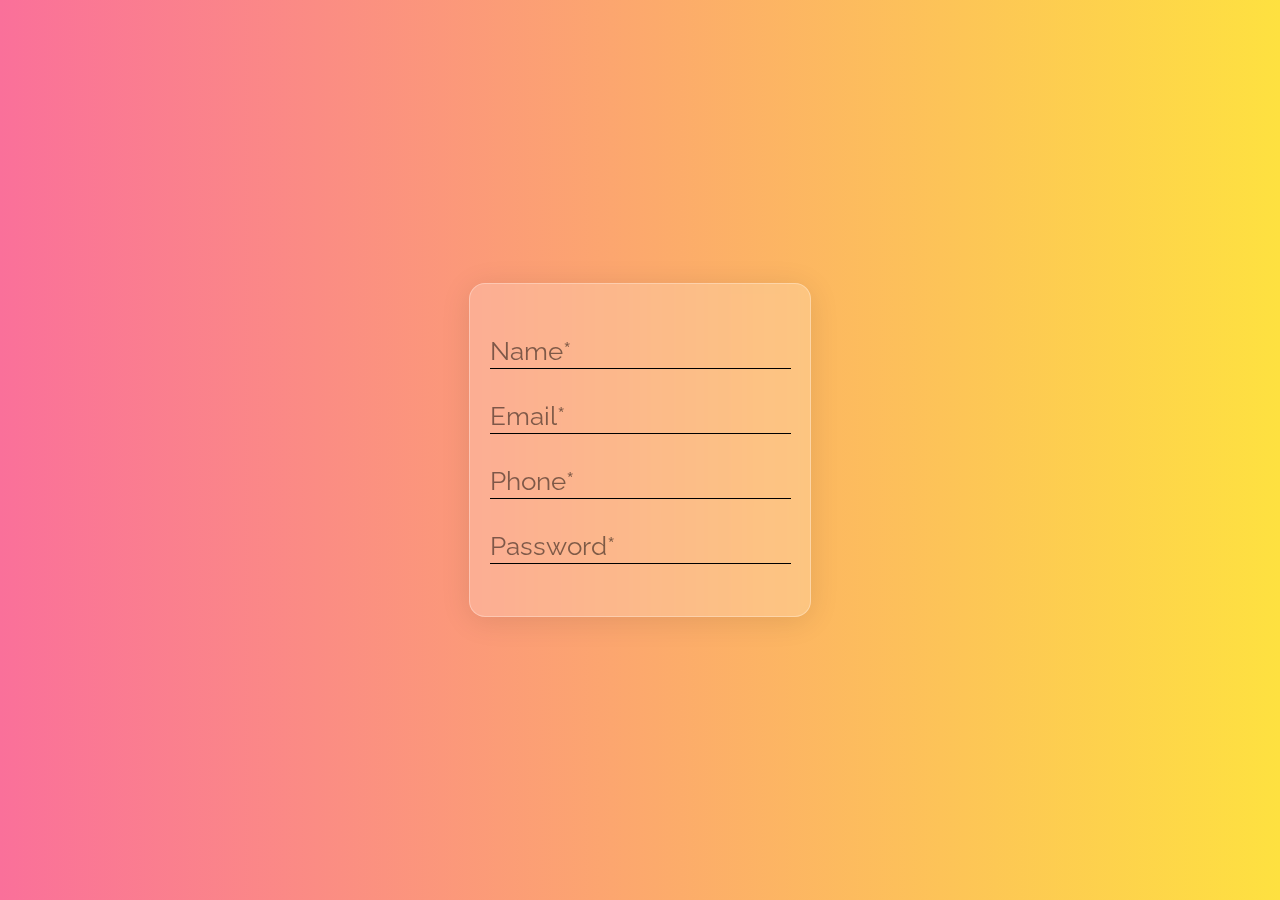
<file: Project 2 | Create custom input/index.html>
<!DOCTYPE html>
<html lang="en">

<head>
    <meta charset="UTF-8">
    <meta http-equiv="X-UA-Compatible" content="IE=edge">
    <meta name="viewport" content="width=device-width, initial-scale=1.0">
    <title>Custom Input</title>
    <link rel="stylesheet" href="style.css">
    <link rel="preconnect" href="https://fonts.googleapis.com">
    <link rel="preconnect" href="https://fonts.gstatic.com" crossorigin>
    <link href="https://fonts.googleapis.com/css2?family=Raleway:wght@100;200;300&display=swap" rel="stylesheet">
</head>

<body>
    <main>
        <div class="inputs-container">
            <div class="single-input-container">
                <label for="name">Name*</label>
                <input type="text" id="name" autocomplete="off" />
            </div>
            <div class="single-input-container">
                <label for="email">Email*</label>
                <input type="email" id="email" autocomplete="off" />
            </div>
            <div class="single-input-container">
                <label for="phone">Phone*</label>
                <input type="text" id="phone" autocomplete="off" />
            </div>
            <div class="single-input-container">
                <label for="password">Password*</label>
                <input type="password" id="password" autocomplete="off" />
            </div>
        </div>
    </main>
    <script src="./custom.js"></script>
</body>

</html>
</file>
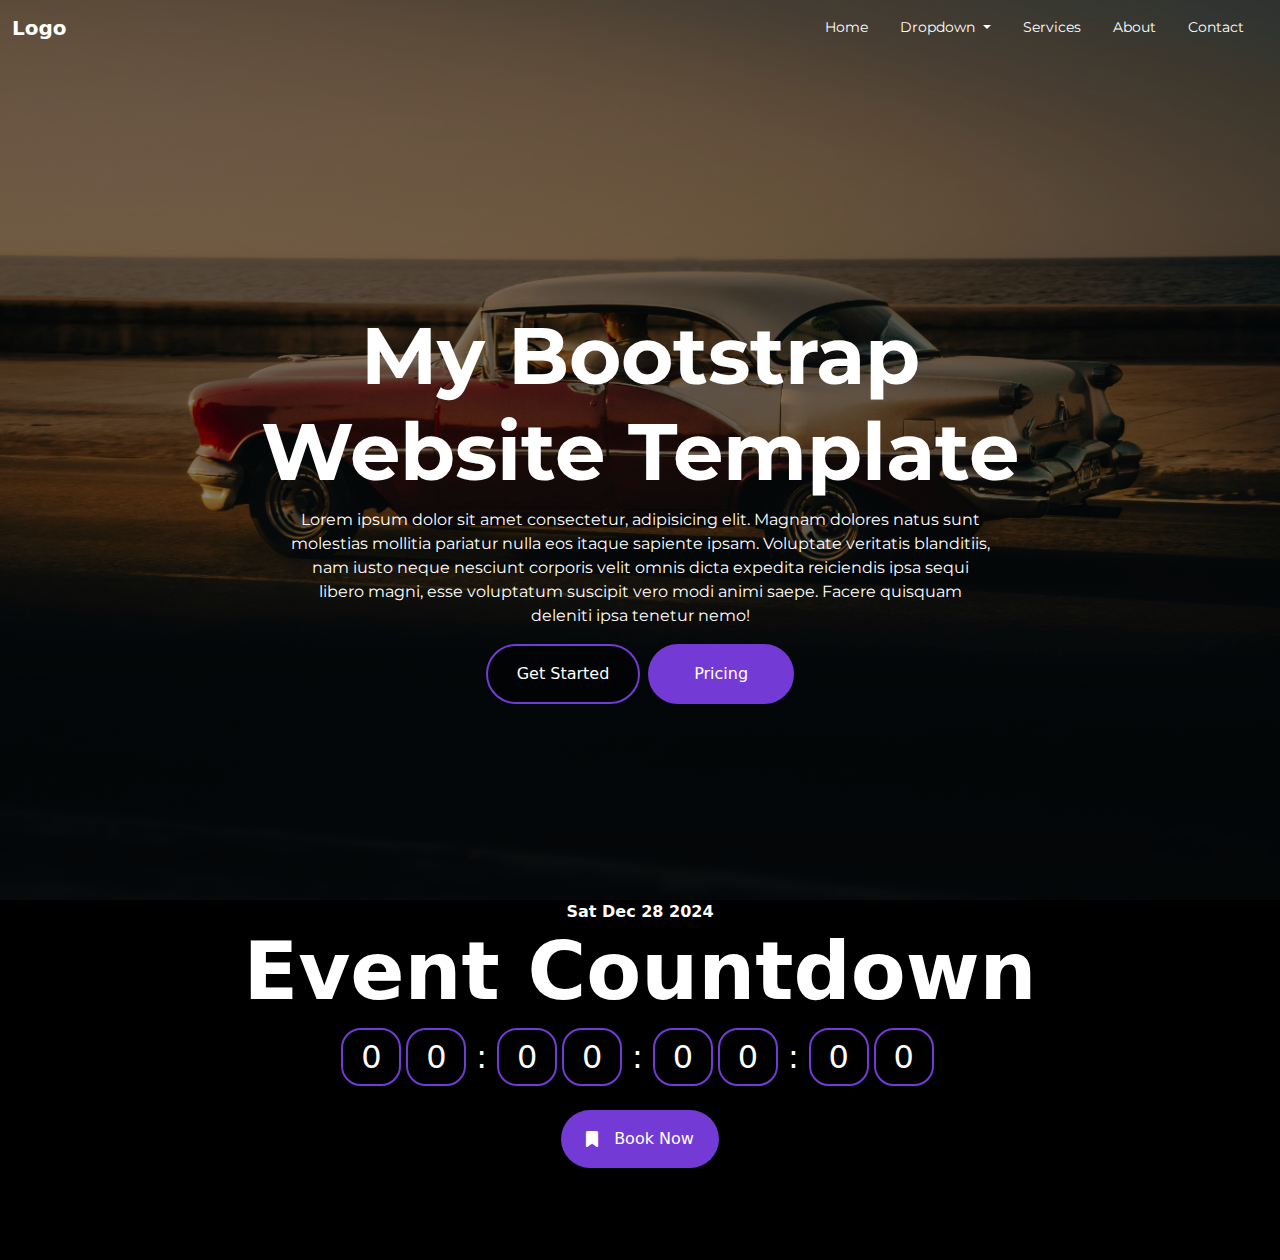
<file: Project 5 | Building a website template/index .html>
<!DOCTYPE html>
<html lang="en">

<head>
    <meta charset="UTF-8">
    <meta name="viewport" content="width=device-width, initial-scale=1.0">
    <title>My Website</title>
    <link rel="stylesheet" href="styles.css">
    <link href="https://cdn.jsdelivr.net/npm/bootstrap@5.3.3/dist/css/bootstrap.min.css" rel="stylesheet"
        integrity="sha384-QWTKZyjpPEjISv5WaRU9OFeRpok6YctnYmDr5pNlyT2bRjXh0JMhjY6hW+ALEwIH" crossorigin="anonymous">
    <link rel="preconnect" href="https://fonts.googleapis.com">
    <link rel="preconnect" href="https://fonts.gstatic.com" crossorigin>
    <link href="https://fonts.googleapis.com/css2?family=Montserrat:ital,wght@0,100..900;1,100..900&display=swap"
        rel="stylesheet">
    <link rel="stylesheet" href="https://cdnjs.cloudflare.com/ajax/libs/font-awesome/6.7.1/css/all.min.css">
</head>

<body>
    <header class="intro-header w-100">
        <!-- navbar -->
        <nav class="navbar navbar-expand-lg">
            <div class="container-fluid">
                <a class="navbar-brand text-white" href="#"><strong>Logo</strong></a>
                <button class="navbar-toggler" type="button" data-bs-toggle="collapse"
                    data-bs-target="#navbarSupportedContent" aria-controls="navbarSupportedContent"
                    aria-expanded="false" aria-label="Toggle navigation">
                    <span class="navbar-toggler-icon"></span>
                </button>
                <div class="collapse navbar-collapse" id="navbarSupportedContent">
                    <ul class="navbar-nav ms-auto mb-2 mb-lg-0">
                        <li class="nav-item">
                            <a class="nav-link active" aria-current="page" href="#">Home</a>
                        </li>
                        <li class="nav-item dropdown">
                            <a class="nav-link dropdown-toggle" href="#" role="button" data-bs-toggle="dropdown"
                                aria-expanded="false">
                                Dropdown
                            </a>
                            <ul class="dropdown-menu">
                                <li><a class="dropdown-item" href="#">Action</a></li>
                                <li><a class="dropdown-item" href="#">Another action</a></li>
                                <li>
                                    <hr class="dropdown-divider">
                                </li>
                                <li><a class="dropdown-item" href="#">Something else here</a></li>
                            </ul>
                        </li>
                        <li class="nav-item">
                            <a class="nav-link" href="#">Services</a>
                        </li>
                        <li class="nav-item">
                            <a class="nav-link" href="#">About</a>
                        </li>
                        <li class="nav-item">
                            <a class="nav-link" href="#">Contact</a>
                        </li>
                    </ul>
                </div>
            </div>
        </nav>
        <!-- Introduction -->
        <div class="intro-header-body w-100 h-100">
            <h1 class="display-1">My Bootstrap <br> Website Template</h1>
            <p>Lorem ipsum dolor sit amet consectetur, adipisicing elit. Magnam dolores natus sunt molestias mollitia pariatur nulla eos itaque sapiente ipsam. Voluptate veritatis blanditiis, nam iusto neque nesciunt corporis velit omnis dicta expedita reiciendis ipsa sequi libero magni, esse voluptatum suscipit vero modi animi saepe. Facere quisquam deleniti ipsa tenetur nemo!</p>
            <div class="d-flex gap-2">
                <button type="button" class="btn hover:bg-primary hover:bg-white hover:text-primary">Get Started</button>
                <button type="button" class="btn bg-primary hover:bg-white hover:text-primary">Pricing</button>
            </div>
        </div>
    </header>
    <section class="event-countdown-wrapper bg-black text-white w-100">
        <span><strong class="deadline">DON'T WAIT</strong></span>
        <h1 class="display-1">Event Countdown</h1>
        <div class="event-countdown">
            <div class="days">
                <span class="count">0</span>
                <span class="count">0</span>
            </div>
            <div class="count-separator">:</div>
            <div class="hours">
                <span class="count">0</span>
                <span class="count">0</span>
            </div>
            <div class="count-separator">:</div>
            <div class="mins">
                <span class="count">0</span>
                <span class="count">0</span>
            </div>
            <div class="count-separator">:</div>
            <div class="seconds">
                <span class="count">0</span>
                <span class="count">0</span>
            </div>
        </div>
        <div class="d-flex justify-content-center mt-3 pb-5">
            <button type="button" class="btn bg-primary hover:bg-white hover:text-primary mt-2 py-3 px-4 text-white border-round d-flex gap-3 align-items-center">
                <i class="fa fa-bookmark" aria-hidden="true"></i>
                <span>Book Now</span>
            </button>
        </div>
        <!-- <div class="deadline pb-5"></div> -->
    </section>
    <script src="./assets/js/eventListerners.js"></script>
    <script src="https://cdn.jsdelivr.net/npm/bootstrap@5.3.3/dist/js/bootstrap.bundle.min.js"
        integrity="sha384-YvpcrYf0tY3lHB60NNkmXc5s9fDVZLESaAA55NDzOxhy9GkcIdslK1eN7N6jIeHz"
        crossorigin="anonymous"></script>
</body>

</html>
</file>
<file: Project 2 | Create custom input/style.css>
body {
    margin: 0;
    padding: 0;
    font-family: 'Raleway', sans-serif !important;
}

main {
    display: flex;
    justify-content: center;
    align-items: center;
    min-height: 100vh;
    background-image: linear-gradient(to right, #fa709a 0%, #fee140 100%);
}

.inputs-container {
    background: rgba(255, 255, 255, 0.2); /* Glass background */
    border-radius: 16px;
    box-shadow: 0 4px 30px rgba(0, 0, 0, 0.1);
    backdrop-filter: blur(5px);
    -webkit-backdrop-filter: blur(5px);
    border: 1px solid rgba(255, 255, 255, 0.3);
    padding: 20px;
    min-width: 300px;
    position: relative;
}

.single-input-container {
    position: relative;
    min-width: 290px;
    margin: 2rem 0;
}

.single-input-container label {
    position: absolute;
    font-size: 1.6em;
    z-index: 1;
    color: rgba(0, 0, 0, 0.5);
    transition: .5s;
}

.single-input-container input {
    position: relative;
    border: none;
    border-bottom: 1px solid black;
    background: transparent;
    width: 99%;
    font-size: 1.4em;
    box-shadow: none;
    outline: none;
    z-index: 2;
    padding-bottom: 5px;
    color: rgba(0, 0, 0, 0.7);
}

.active-label {
    transform: translate(0, -20px);
    font-size: 1em !important;
}
</file>
<file: Project 5 | Building a website template/styles.css>
:root {
    --bs-primary-rgb: 116, 58, 213 !important;
}

html {
    padding: 0;
    margin: 0;
}

body {
    padding: 0;
    margin: 0;
    font-family: "Montserrat", sans-serif;
}

/* Colors */
.text-primary, .hover\:text-primary:hover {
    color: #743ad5 !important;
}

.bg-primary, .hover\:bg-primary:hover {
    background: #743ad5 !important;
}

.bg-white, .hover\:bg-white:hover {
    background: white !important;
}

.bg-black, .hover\:bg-black:hover {
    background: black !important;
}

/* Borders */
.border-round {
    border-radius: 40px !important;
}

/* Intro Header */
.intro-header {
    background-image: linear-gradient(rgba(0,0,0,.6), rgba(0,0,0,.4)), url(./assets/images/hero.jpg);
    background-size: cover;
    height: 100vh;
}

.nav-link {
    font-size: .9em !important;
    margin-right: 1rem;
    color: white !important;
    font-family: "Montserrat", sans-serif;
}

.intro-header-body {
    display: flex;
    flex-direction: column;
    justify-content: center;
    align-items: center;
    text-align: center;
    color: white;
    padding: 1rem;
}

.intro-header-body h1 {
    font-weight: bold;
    font-family: "Montserrat", sans-serif;
}

.intro-header-body p {
    font-weight: 400;
    font-size: 1em;
    max-width: 700px;
    font-family: "Montserrat", sans-serif;
}

.intro-header-body div button {
    background: rgba(0,0,0,.5);
    border: 2px solid #743ad5;
    color: white;
    border-radius: 40px;
    padding: 1rem 1.8rem;
    transition: .4s;
    min-width: 146px;
}

/* .intro-header-body div button:hover {
    background: #743ad5;
} */

/* Event Countdown */
.event-countdown-wrapper {
    min-height: 40vh;
    text-align: center;
}

.event-countdown-wrapper h1 {
    font-weight: bold;
}

.event-countdown {
    display: flex;
    gap: 5px;
    justify-content: center;
}

.event-countdown div {
    display: flex;
    align-items: center;
}

.count {
    font-size: 2em;
    border: 2px solid #743ad5;
    margin-right: 5px;
    padding: .2rem .9rem;
    border-radius: 20px;
    min-width: 60px;
}

.border-none {
    border: none !important;
}

.count-separator {
    font-size: 2em;
    margin-right: 5px;
}
</file>
